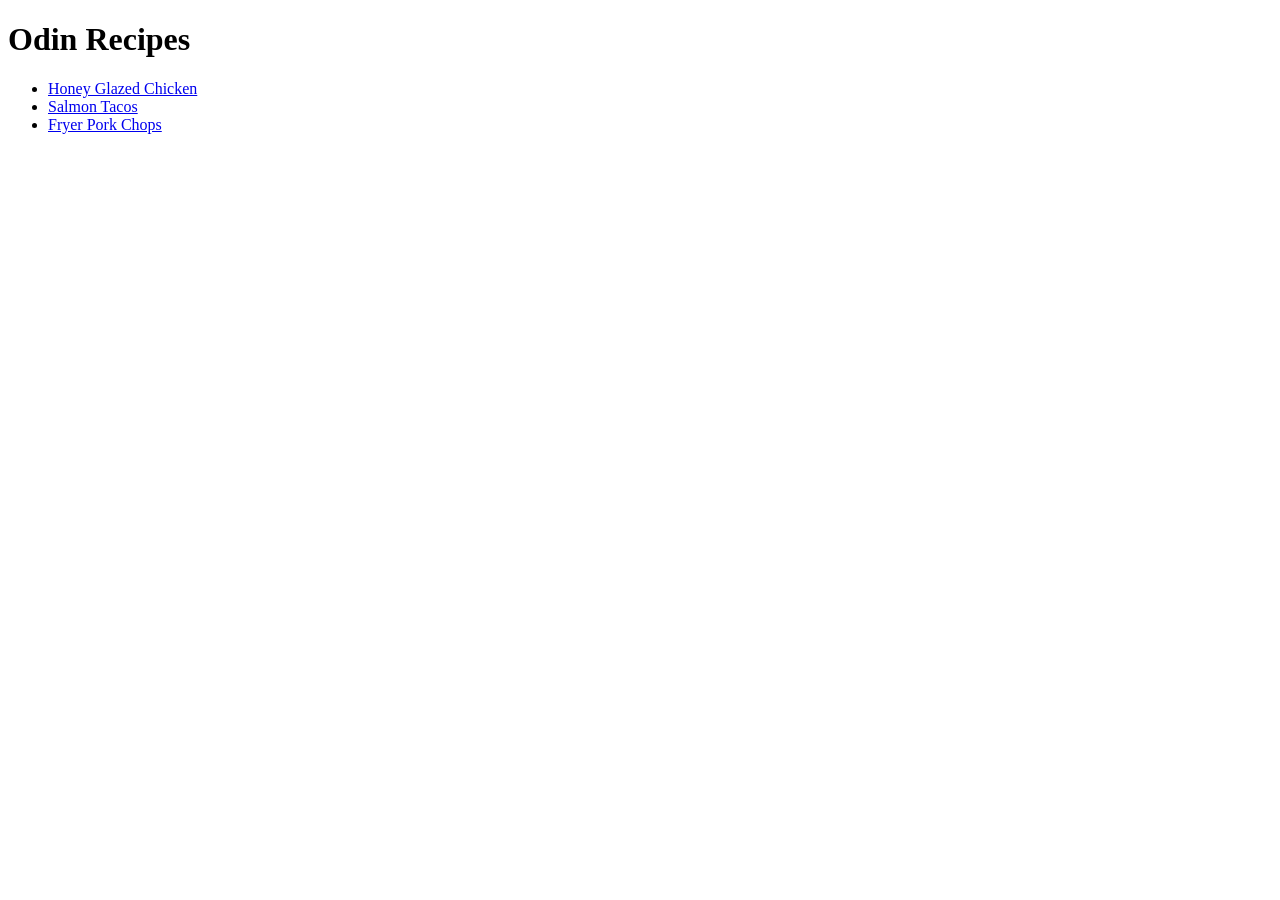
<file: index.html>
<!DOCTYPE html>
<html lang="en">
<head>
  <meta charset="UTF-8">
  <title>Odin Recipes</title>
</head>
<body>
  <h1>Odin Recipes</h1>
  <ul>
    <li>
      <a href="./recipes/honey-glazed-chicken.html">Honey Glazed Chicken</a>
    </li>
    <li>
      <a href="./recipes/salmon-tacos.html">Salmon Tacos</a>
    </li>
    <li>
      <a href="./recipes/fryer-pork-chops.html">Fryer Pork Chops</a>
    </li>
  </ul>

</body>
</html>
</file>
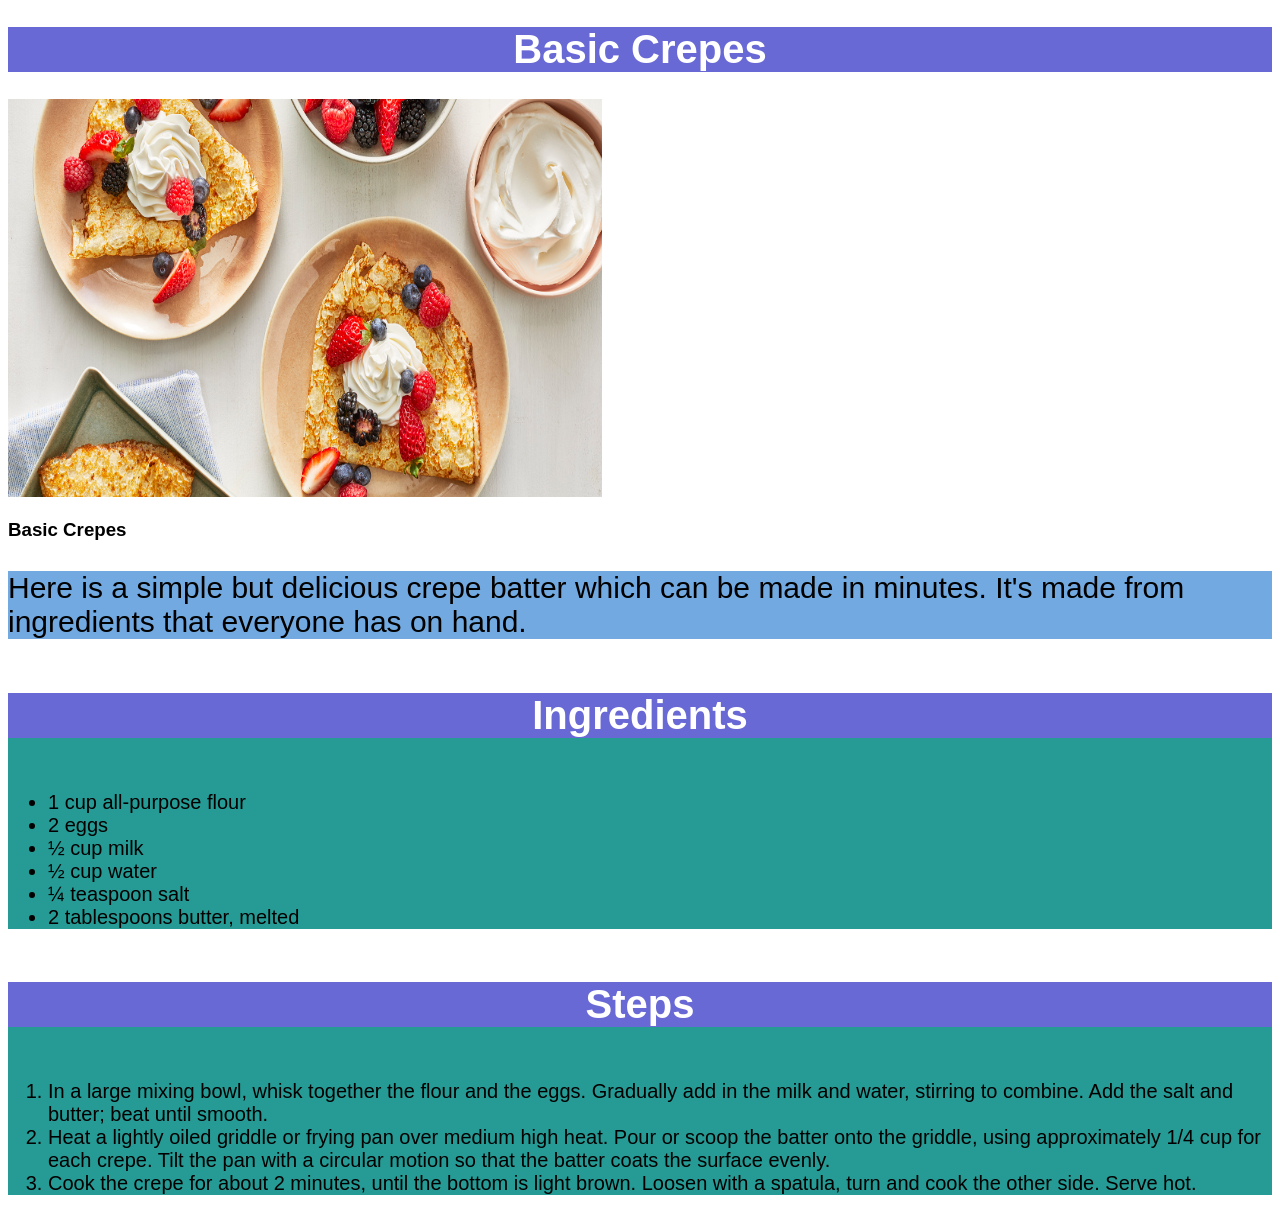
<file: recipes/basic-crepes.html>
<!DOCTYPE html>
<html lang="en">
  <head>
    <meta charset="UTF-8">
    <title>Odin Recipes</title>
    <link rel="stylesheet" href="../styles.css">
  </head>

  <body>
    <h1>Basic Crepes</h1>
    <img src="../images/basic-crepes.jpeg" alt="Basic Crepes">
    <h3>Basic Crepes</h3>
    <p>
      Here is a simple but delicious crepe batter which can be made in minutes. It's made from ingredients that everyone has on hand.
    </p>
    
    <div>
      <h4>Ingredients</h4>
      <ul>
        <li>1 cup all-purpose flour</li>
        <li>2 eggs</li>
        <li>½ cup milk</li>
        <li>½ cup water</li>
        <li>¼ teaspoon salt</li>
        <li>2 tablespoons butter, melted</li>
      </ul>
    </div>
    
    <div>
      <h4>Steps</h4>
      <ol>
        <li>
          In a large mixing bowl, whisk together the flour and the eggs. Gradually add in the milk and water, stirring to combine. Add the salt and butter; beat until smooth.
        </li>
        <li>
          Heat a lightly oiled griddle or frying pan over medium high heat. Pour or scoop the batter onto the griddle, using approximately 1/4 cup for each crepe. Tilt the pan with a circular motion so that the batter coats the surface evenly.
        </li>
        <li>
          Cook the crepe for about 2 minutes, until the bottom is light brown. Loosen with a spatula, turn and cook the other side. Serve hot.
        </li>
      </ol>
    </div>
  </body>
</html>
</file>
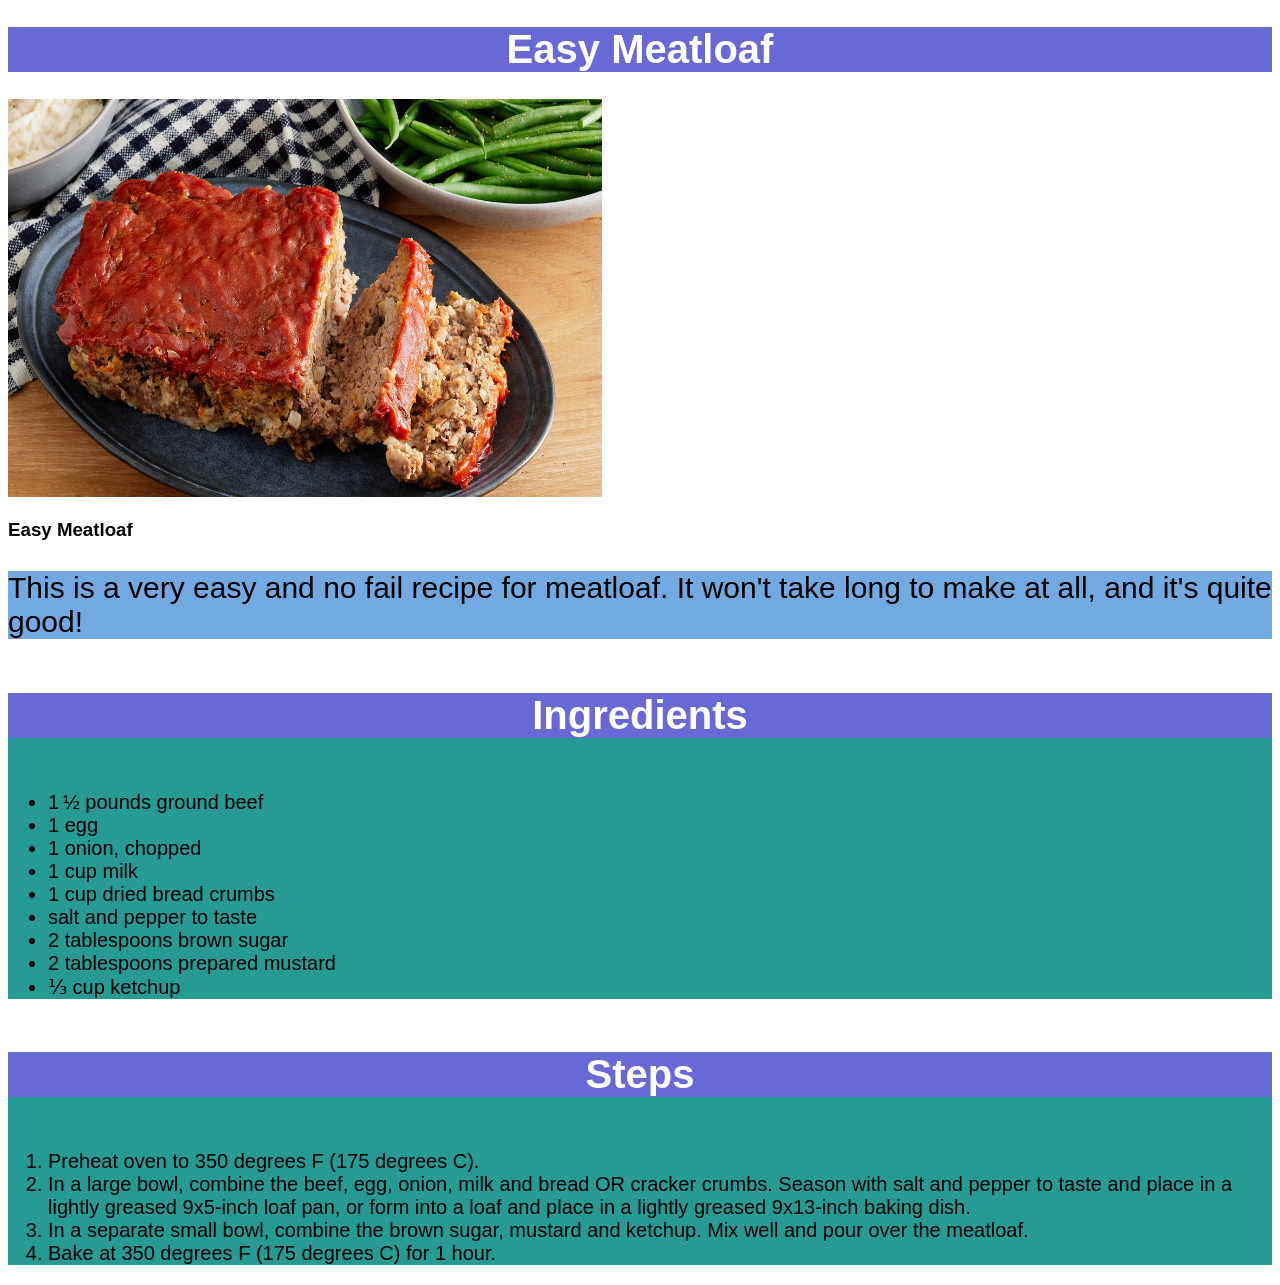
<file: recipes/easy-meatloaf.html>
<!DOCTYPE html>
<html lang="en">
  <head>
    <meta charset="UTF-8">
    <title>Odin Recipes</title>
    <link rel="stylesheet" href="../styles.css">
  </head>

  <body>
    <h1>Easy Meatloaf</h1>
    <img src="../images/easy-meatloaf.webp" alt="Easy Meatloaf">
    <h3>Easy Meatloaf</h3>
    <p>
      This is a very easy and no fail recipe for meatloaf. It won't take long to make at all, and it's quite good!
    </p>

    <div>
      <h4>Ingredients</h4>
      <ul>
        <li>1 ½ pounds ground beef</li>
        <li>1 egg</li>
        <li>1 onion, chopped</li>
        <li>1 cup milk</li>
        <li>1 cup dried bread crumbs</li>
        <li>salt and pepper to taste</li>
        <li>2 tablespoons brown sugar</li>
        <li>2 tablespoons prepared mustard</li>
        <li>⅓ cup ketchup</li>
      </ul>
    </div>
  
    <div>
      <h4>Steps</h4>
      <ol>
        <li>Preheat oven to 350 degrees F (175 degrees C).</li>
        <li>
          In a large bowl, combine the beef, egg, onion, milk and bread OR cracker crumbs. Season with salt and pepper to taste and place in a lightly greased 9x5-inch loaf pan, or form into a loaf and place in a lightly greased 9x13-inch baking dish.
        </li>
        <li>In a separate small bowl, combine the brown sugar, mustard and ketchup. Mix well and pour over the meatloaf.</li>
        <li>Bake at 350 degrees F (175 degrees C) for 1 hour.</li>
      </ol>
    </div>
    
  </body>
</html>
</file>
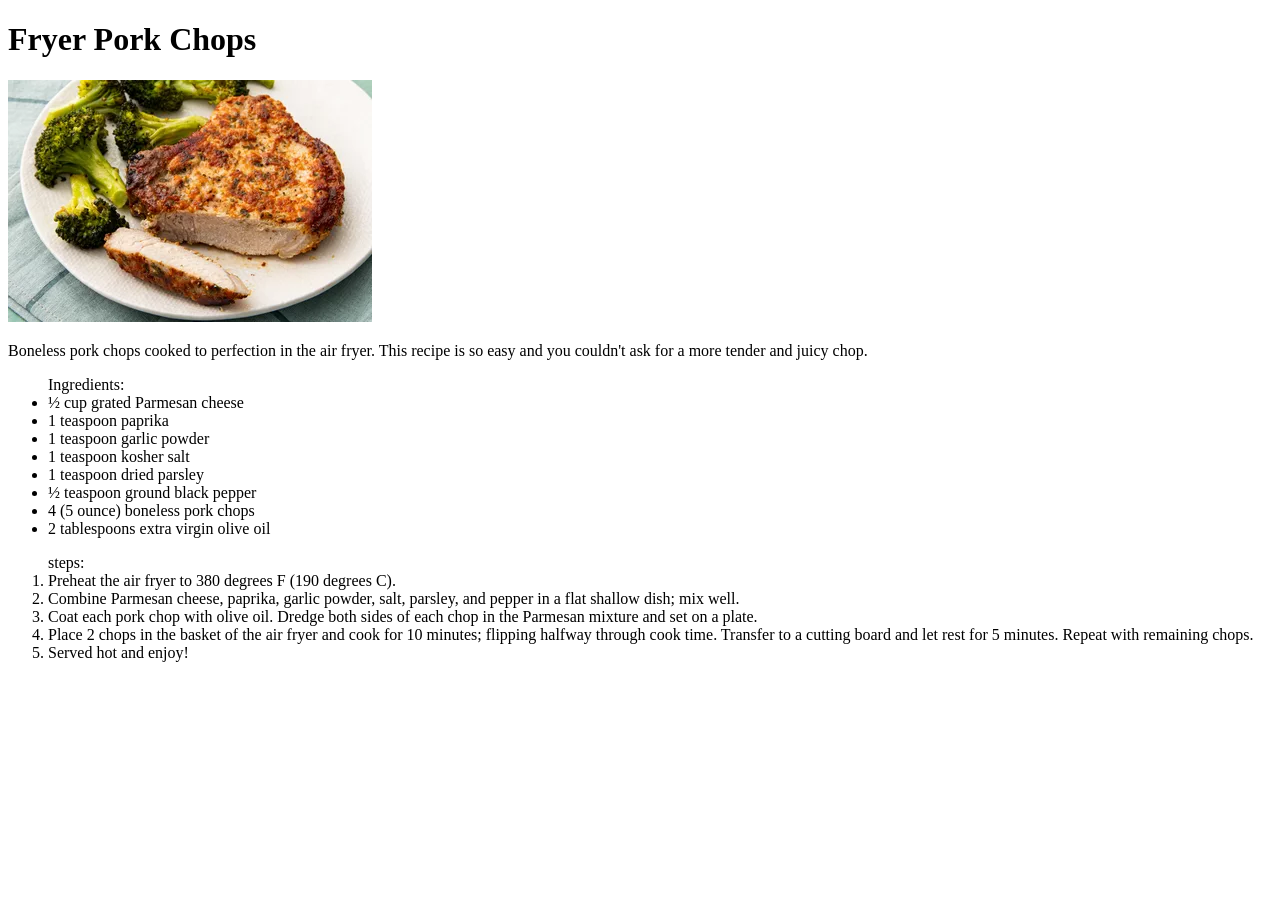
<file: recipes/fryer-pork-chops.html>
<!DOCTYPE html>
<html lang="en">
<head>
  <meta charset="UTF-8">
  <title>Fryer Pork Chops</title>
</head>
<body>
  <h1>Fryer Pork Chops</h1>
  <img src="../imges/Fryer Pork Chops.webp" alt="Fryer Pork Chops">

  <p>Boneless pork chops cooked to perfection in the air fryer. This recipe is so easy and you couldn't ask for a more tender and juicy chop.</p>

  <ul>
    Ingredients:
    <li>½ cup grated Parmesan cheese</li>
    <li>1 teaspoon paprika</li>
    <li>1 teaspoon garlic powder</li>
    <li>1 teaspoon kosher salt</li>
    <li>1 teaspoon dried parsley</li>
    <li>½ teaspoon ground black pepper</li>
    <li>4 (5 ounce) boneless pork chops</li>
    <li>2 tablespoons extra virgin olive oil</li>
  </ul>

  <ol>
    steps:
    <li>Preheat the air fryer to 380 degrees F (190 degrees C).</li>
    <li>Combine Parmesan cheese, paprika, garlic powder, salt, parsley, and pepper in a flat shallow dish; mix well.</li>
    <li>Coat each pork chop with olive oil. Dredge both sides of each chop in the Parmesan mixture and set on a plate.</li>
    <li>Place 2 chops in the basket of the air fryer and cook for 10 minutes; flipping halfway through cook time. Transfer to a cutting board and let rest for 5 minutes. Repeat with remaining chops.
    </li>
    <li>Served hot and enjoy!</li>
  </ol>
</body>
</html>
</file>
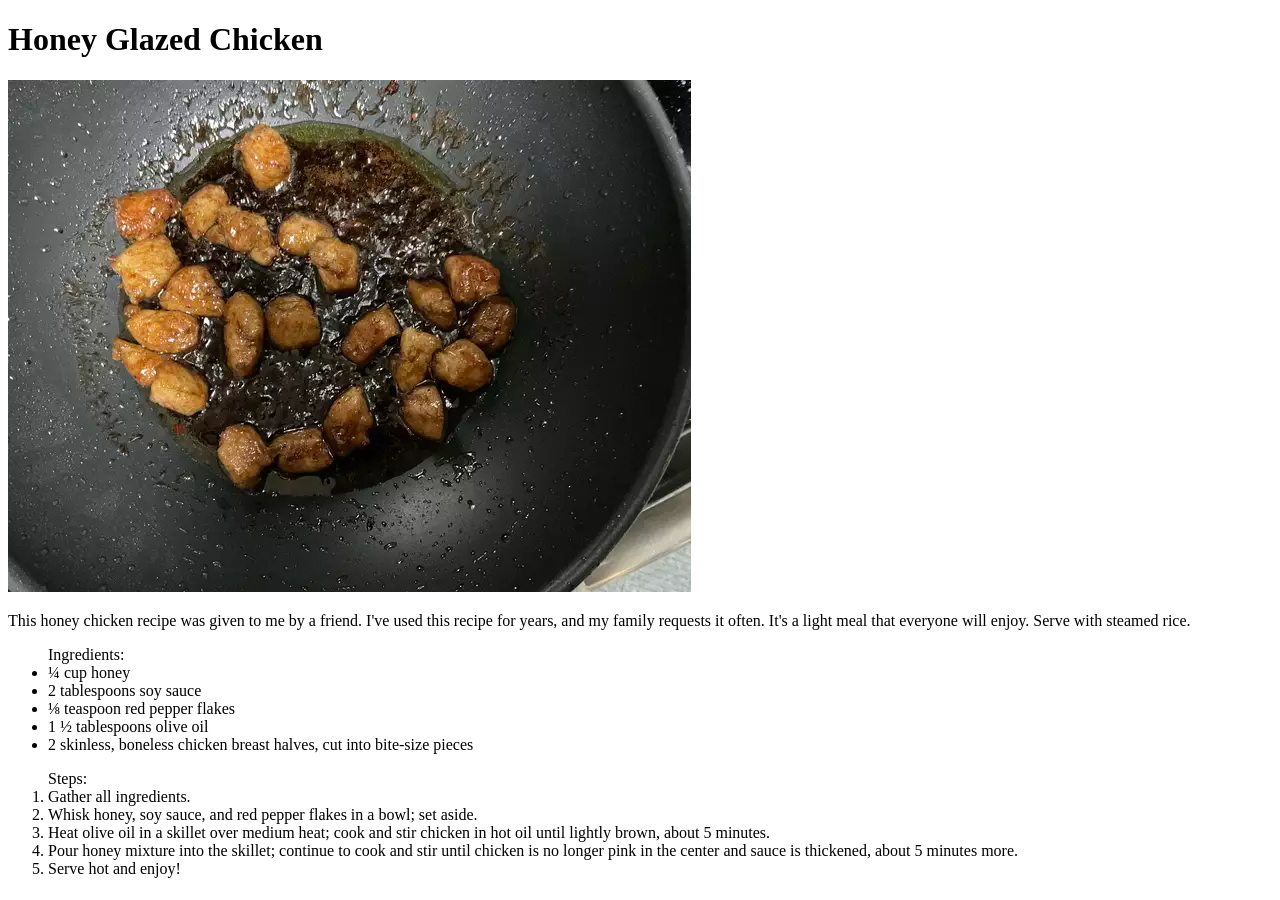
<file: recipes/honey-glazed-chicken.html>
<!DOCTYPE html>
<html lang="en">
<head>
  <meta charset="UTF-8">
  <title>Honey Glazed Chicken</title>
</head>
<body>
  <h1>Honey Glazed Chicken</h1>

  <img src="../imges/chicken.webp" alt="Honey Glazed Chicken">

  <p>This honey chicken recipe was given to me by a friend. I've used this recipe for years, and my family requests it often. It's a light meal that everyone will enjoy. Serve with steamed rice.</p>

  <ul>
    Ingredients:
    <li>¼ cup honey</li>
    <li>2 tablespoons soy sauce</li>
    <li>⅛ teaspoon red pepper flakes</li>
    <li>1 ½ tablespoons olive oil</li>
    <li>2 skinless, boneless chicken breast halves, cut into bite-size pieces</li>
  </ul>

  <ol>
    Steps:
    <li>Gather all ingredients.</li>
    <li>Whisk honey, soy sauce, and red pepper flakes in a bowl; set aside.</li>
    <li>Heat olive oil in a skillet over medium heat; cook and stir chicken in hot oil until lightly brown, about 5 minutes.</li>
    <li>Pour honey mixture into the skillet; continue to cook and stir until chicken is no longer pink in the center and sauce is thickened, about 5 minutes more.</li>
    <li>Serve hot and enjoy!</li>
  </ol>
</body>
</html>
</file>
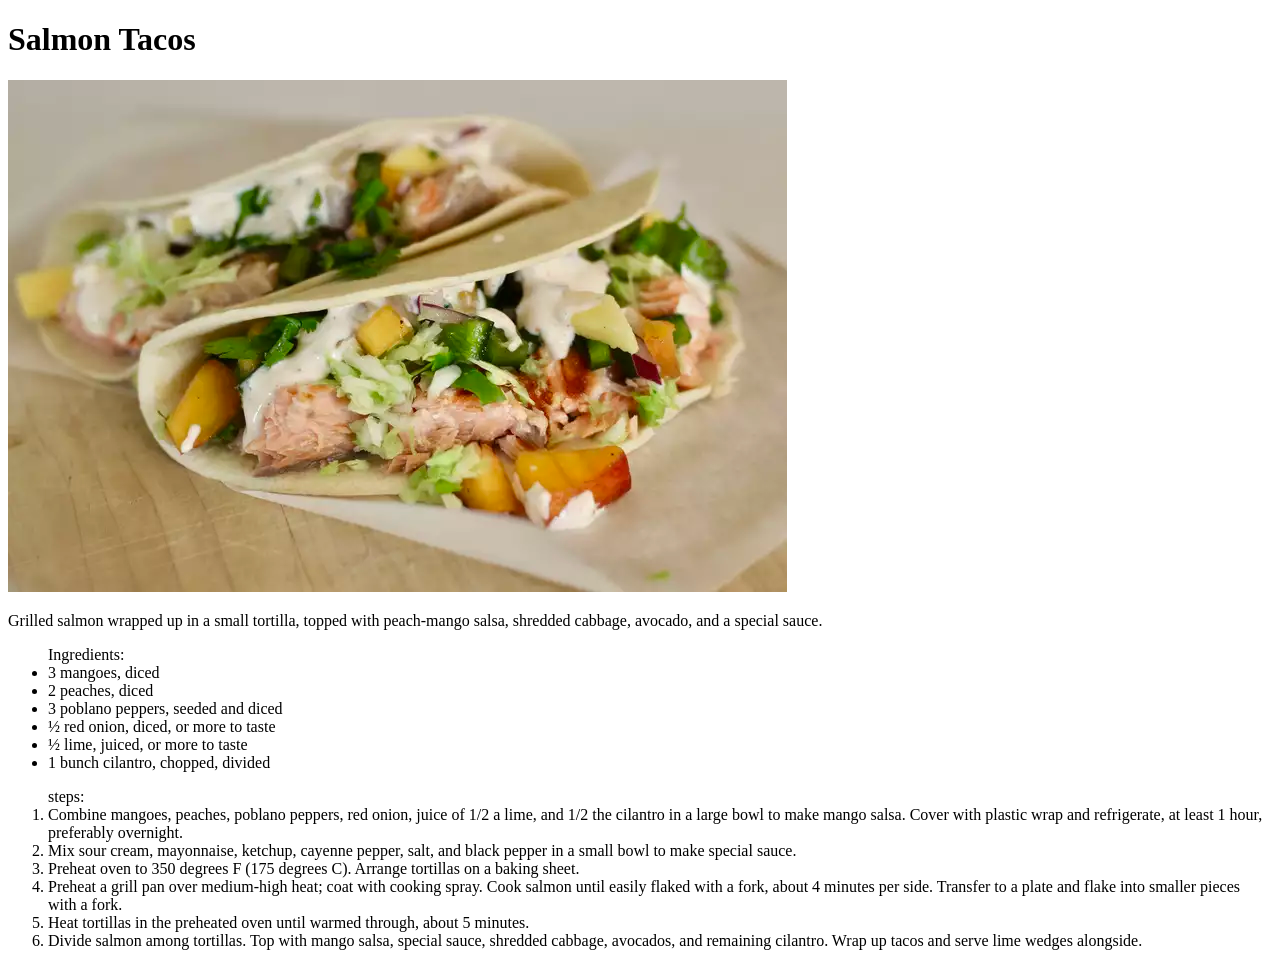
<file: recipes/salmon-tacos.html>
<!DOCTYPE html>
<html lang="en">
<head>
  <meta charset="UTF-8">
  <title>Salmon Tacos</title>
</head>
<body>
  <h1>Salmon Tacos</h1>
  <img src="../imges/salmon-tacos.webp" alt="Salmon Tacos">

  <p>Grilled salmon wrapped up in a small tortilla, topped with peach-mango salsa, shredded cabbage, avocado, and a special sauce.</p>

  <ul>
    Ingredients:
    <li>3 mangoes, diced</li>
    <li>2 peaches, diced</li>
    <li>3 poblano peppers, seeded and diced</li>
    <li>½ red onion, diced, or more to taste</li>
    <li>½ lime, juiced, or more to taste</li>
    <li>1 bunch cilantro, chopped, divided</li>
  </ul>

  <ol>
    steps:
    <li>Combine mangoes, peaches, poblano peppers, red onion, juice of 1/2 a lime, and 1/2 the cilantro in a large bowl to make mango salsa. Cover with plastic wrap and refrigerate, at least 1 hour, preferably overnight.</li>
    <li>Mix sour cream, mayonnaise, ketchup, cayenne pepper, salt, and black pepper in a small bowl to make special sauce.</li>
    <li>Preheat oven to 350 degrees F (175 degrees C). Arrange tortillas on a baking sheet.</li>
    <li>Preheat a grill pan over medium-high heat; coat with cooking spray. Cook salmon until easily flaked with a fork, about 4 minutes per side. Transfer to a plate and flake into smaller pieces with a fork.</li>
    <li>Heat tortillas in the preheated oven until warmed through, about 5 minutes.</li>
    <li>Divide salmon among tortillas. Top with mango salsa, special sauce, shredded cabbage, avocados, and remaining cilantro. Wrap up tacos and serve lime wedges alongside.</li>
  </ol>
</body>
</html>
</file>
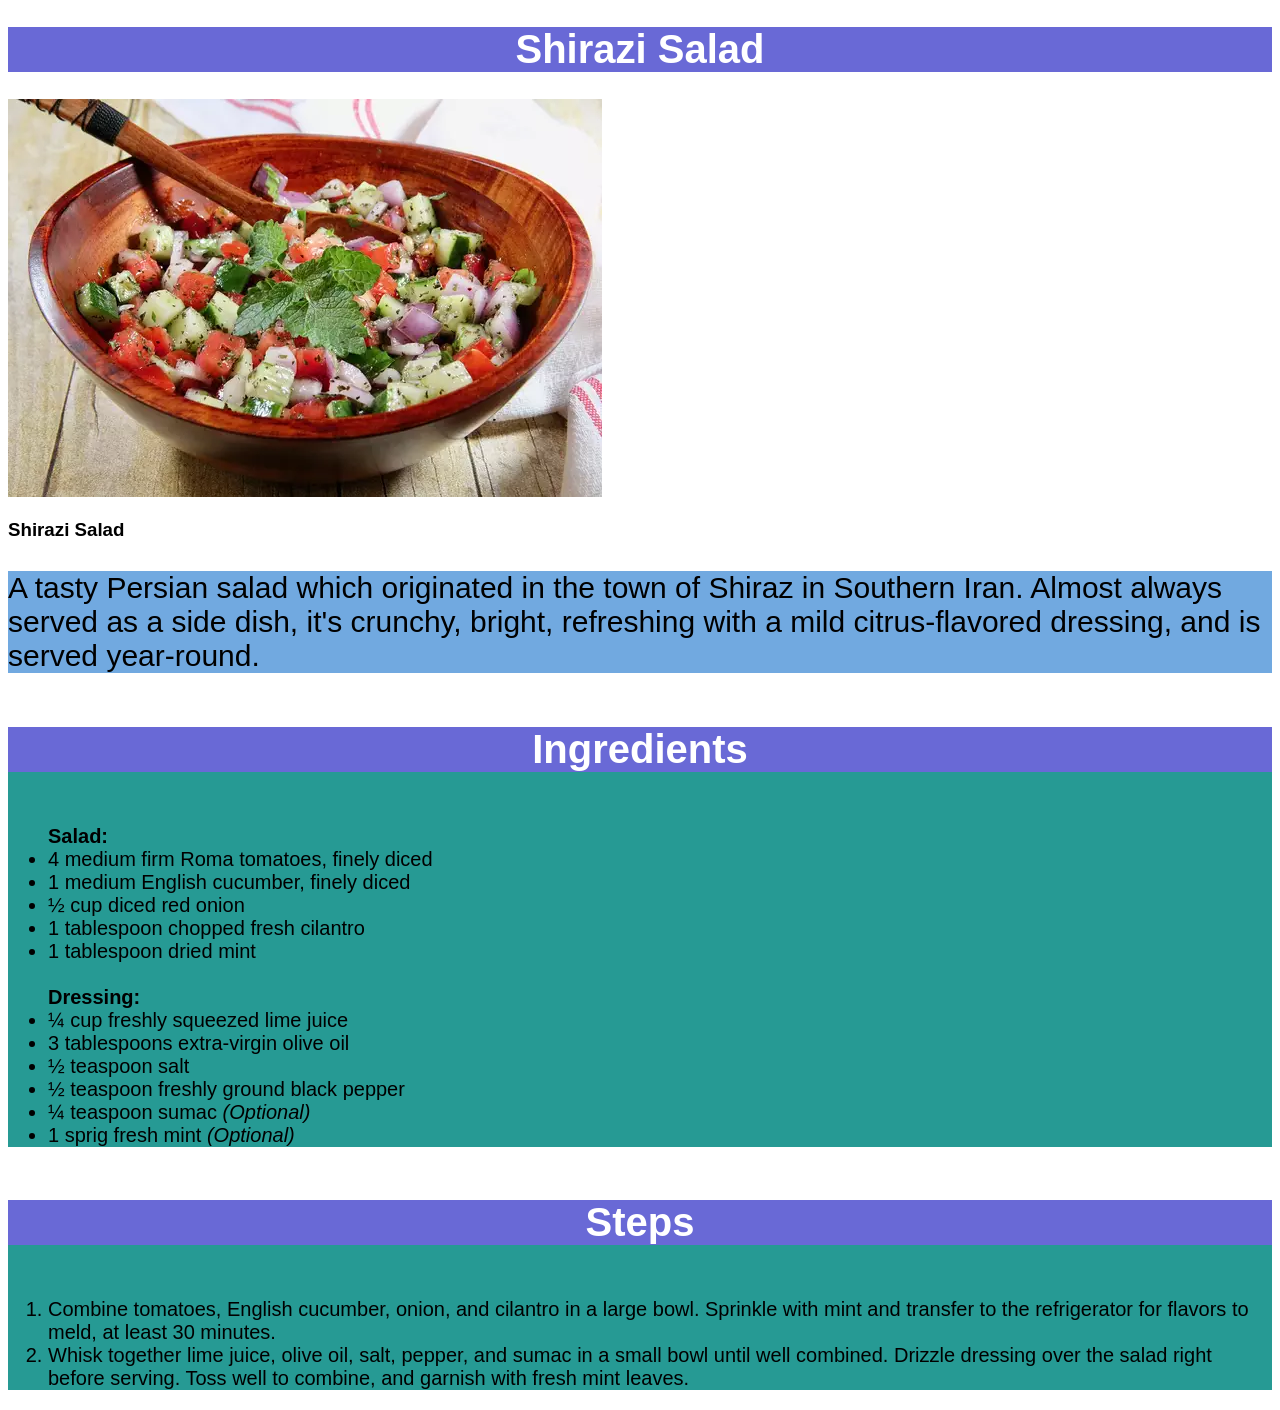
<file: recipes/shirazi-salad.html>
<!DOCTYPE html>
<html lang="en">
  <head>
    <meta charset="UTF-8">
    <title>Odin Recipes</title>
    <link rel="stylesheet" href="../styles.css">
  </head>

  <body>
    <h1 class="sh-header">Shirazi Salad</h1>
    <img src="../images/shirazi-salad.webp" alt="Shirazi Salad">
    <h3>Shirazi Salad</h3>
    <p class="sh-paragraph">
      A tasty Persian salad which originated in the town of Shiraz in Southern Iran. Almost always served as a side dish, it's crunchy, bright, refreshing with a mild citrus-flavored dressing, and is served year-round.
    </p>

    <div>
      <h4>Ingredients</h4>
      <ul>
        <strong>Salad:</strong>
        <li>4 medium firm Roma tomatoes, finely diced</li>
        <li>1 medium English cucumber, finely diced</li>
        <li>½ cup diced red onion</li>
        <li>1 tablespoon chopped fresh cilantro</li>
        <li>1 tablespoon dried mint</li>
        <br>
        <strong>Dressing:</strong>
        <li>¼ cup freshly squeezed lime juice</li>
        <li>3 tablespoons extra-virgin olive oil</li>
        <li>½ teaspoon salt</li>
        <li>½ teaspoon freshly ground black pepper</li>
        <li>¼ teaspoon sumac <em>(Optional)</em></li>
        <li>1 sprig fresh mint <em>(Optional)</em></li>
      </ul>
    </div>
    
    <div>
      <h4>Steps</h4>
      <ol>
        <li>Combine tomatoes, English cucumber, onion, and cilantro in a large bowl. Sprinkle with mint and transfer to the refrigerator for flavors to meld, at least 30 minutes.</li>
        <li>Whisk together lime juice, olive oil, salt, pepper, and sumac in a small bowl until well combined. Drizzle dressing over the salad right before serving. Toss well to combine, and garnish with fresh mint leaves.</li>
      </ol>
    </div>
    
  </body>
</html>
</file>
<file: styles.css>
* {
  font-family: Arial, Helvetica, sans-serif;
}
/* styles of index page list*/
.index-list {
  background-color: #f4a3a3;
  text-align: center;
  color: white;
  font-size: 30px;
}

h1 {
  background-color: #6969d6;
  color: white;
  font-size: 40px;
  text-align: center;
}

p {
  background-color: #71a9e0;
  font-size: 30px;
}

h4 {
  background-color: #6969d6;
  color: white;
  font-size: 40px;
  text-align: center;
}

div {
  font-size: 20px;
  background-color: #269a94;
}

img {
  width: 594px;
  height: 398px;
}
</file>
